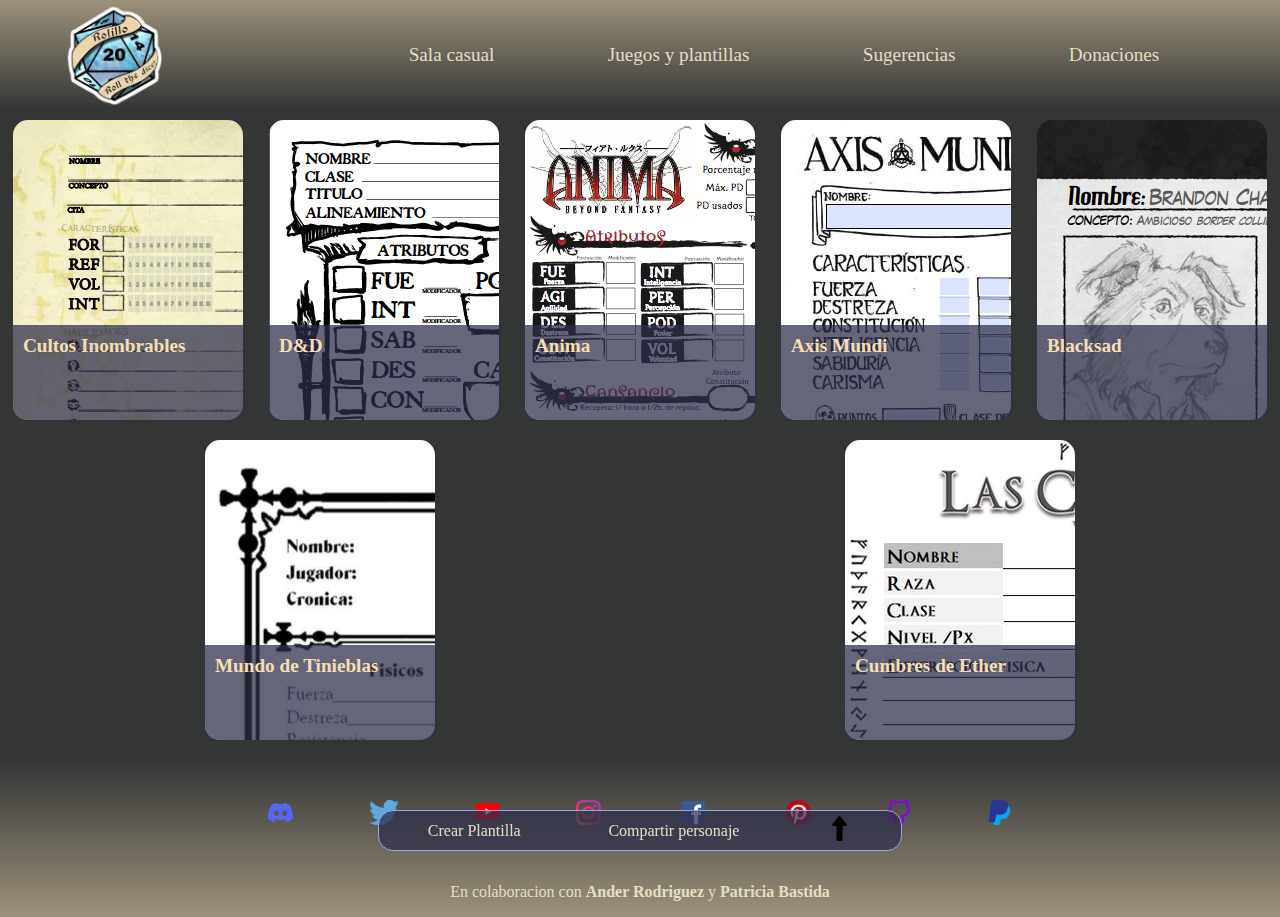
<file: index.html>
<!DOCTYPE html>
<html lang="en">
<head>
    <meta charset="UTF-8">
    <meta name="viewport" content="width=device-width, initial-scale=1">
    <meta name="description" content="Consigue plantillas de rol">
    <meta name="keywords" content="rolillo, rol, Plantilla, plantillas">
    <meta name="author" content="Elena Sanz">
    <meta name="robots" content="index, follow" />
    <meta name="googlebot" content="index, follow" />
    <meta name="google" content="notranslate" />
    <script type="application/ld+json">
        {
          "@context": "https://schema.org",
          "@type": "ProductCollection",
          "audience":{
            "@type":"PeopleAudience",
            "description":"Aficionados al rol"
          },
          "creator":{
            "additionalName":"Lenis222",
            "givenName":"Elena",
            "nationality":{"name":"Spain"}
          },
          "description":"Menu de plantillas de diferentes sistemas de rol",
          "keywords":["rol","plantillas"],
          "version":"2.5"
        }
        </script>
    <link rel="icon" type="image/x-icon" href="img/logo.png"/>
    <link rel="stylesheet" href="css/estilos.css"/>
    <title>Plantillas</title>
</head>
<body>
    <header>
        <div class="logo"><a href="index.html"><img src="img/logo.png" alt="ROLILLO"></a></div>
        <nav id="menuGeneral" class="menu" role="navigation">
            <ul>
                <li><a href="html/proceso.html" aria-label="Ir a sala casual">Sala casual</a></li>
                <li><a href="index.html" aria-label="Ir a juegos y plantillas">Juegos y plantillas</a></li>
                <li><a href="html/sugerencias.html" aria-label="Ir a sugerencias">Sugerencias</a></li>
                <li><a href="html/proceso.html" aria-label="Ir a donaciones">Donaciones</a></li>
            </ul> 
        </nav>
    </header>    
    <main class="plantillas" role="main">
        <a href="html/detalles.html" class="cuadroPlantilla" aria-label="plantilla cultos inombrables">                       
            <div class="leyenda">Cultos Inombrables</div>
        </a>
        <a href="html/detalles.html" class="cuadroPlantilla" aria-label="plantilla D&D">                       
            <div class="leyenda">D&D</div>            
        </a>
        <a href="html/detalles.html" class="cuadroPlantilla" aria-label="plantilla Anima">            
            <div class="leyenda">Anima</div>
        </a>
        <a href="html/detalles.html" class="cuadroPlantilla" aria-label="plantilla Axis Mundi">            
            <div class="leyenda">Axis Mundi</div>
        </a>
        <a href="html/detalles.html" class="cuadroPlantilla" aria-label="plantilla Blacksad">            
            <div class="leyenda">Blacksad</div>
        </a>
        <a href="html/detalles.html" class="cuadroPlantilla" aria-label="plantilla Mundo de Tinieblas">            
            <div class="leyenda">Mundo de Tinieblas</div>
        </a>
        <a href="html/detalles.html" class="cuadroPlantilla" aria-label="plantilla Cumbres de Ether">            
            <div class="leyenda">Cumbres de Ether</div>
        </a>
        <aside id="menuBajo" class="menuBajo">
            <a href="html/proceso.html">Crear Plantilla</a>
            <a href="html/proceso.html">Compartir personaje</a>
            <a href="#" aria-label="volver arriba"><img src="img/subir.png" alt="subir"/></a>    
        </aside>
    </main>
    <footer role="contentinfo">
        <div class="iconofooter">
            <a href="https://discord.com/" aria-label="discord">    <img src="img/discord.svg" alt="discord"></a>
            <a href="https://twitter.com/?lang=es" aria-label="twitter">   <img src="img/twitter.png" alt="twitter"></a>
            <a href="https://www.youtube.com/" aria-label="youtube">   <img src="img/youtube.png" alt="youtube"></a>
            <a href="https://www.instagram.com/" aria-label="instagram">   <img src="img/Instagram-logo.png" alt="instagram"></a>
            <a href="https://es-es.facebook.com/" aria-label="facebook">   <img src="img/facebook.png" alt="facebook"></a>
            <a href="https://www.pinterest.es/" aria-label="pinterest">   <img src="img/pinterest.png" alt="pinterest"></a>
            <a href="https://github.com/" aria-label="github">     <img src="img/github.png" alt="github"></a>
            <a href="https://www.paypal.com/es/signin" aria-label="paypal">   <img src="img/paypal.png" alt="paypal"></a>
        </div>
        <br>
        <div>
            <p>En colaboracion con <a href="https://anderrod01.github.io/">Ander Rodriguez</a> y <a href="https://patribasme99.github.io/">Patricia Bastida</a></p>
        </div>
    </footer>
    <script src="js/app.js"></script>
</body>
<!-- <script>
    function scrollFunction() {
        document.getElementById("menuBajo").appendChild(document.createAttribute("class","aparicionMisteriosa"))
    }
    
    window.onscroll = scrollFunction;
    </script> -->
</html>
</file>
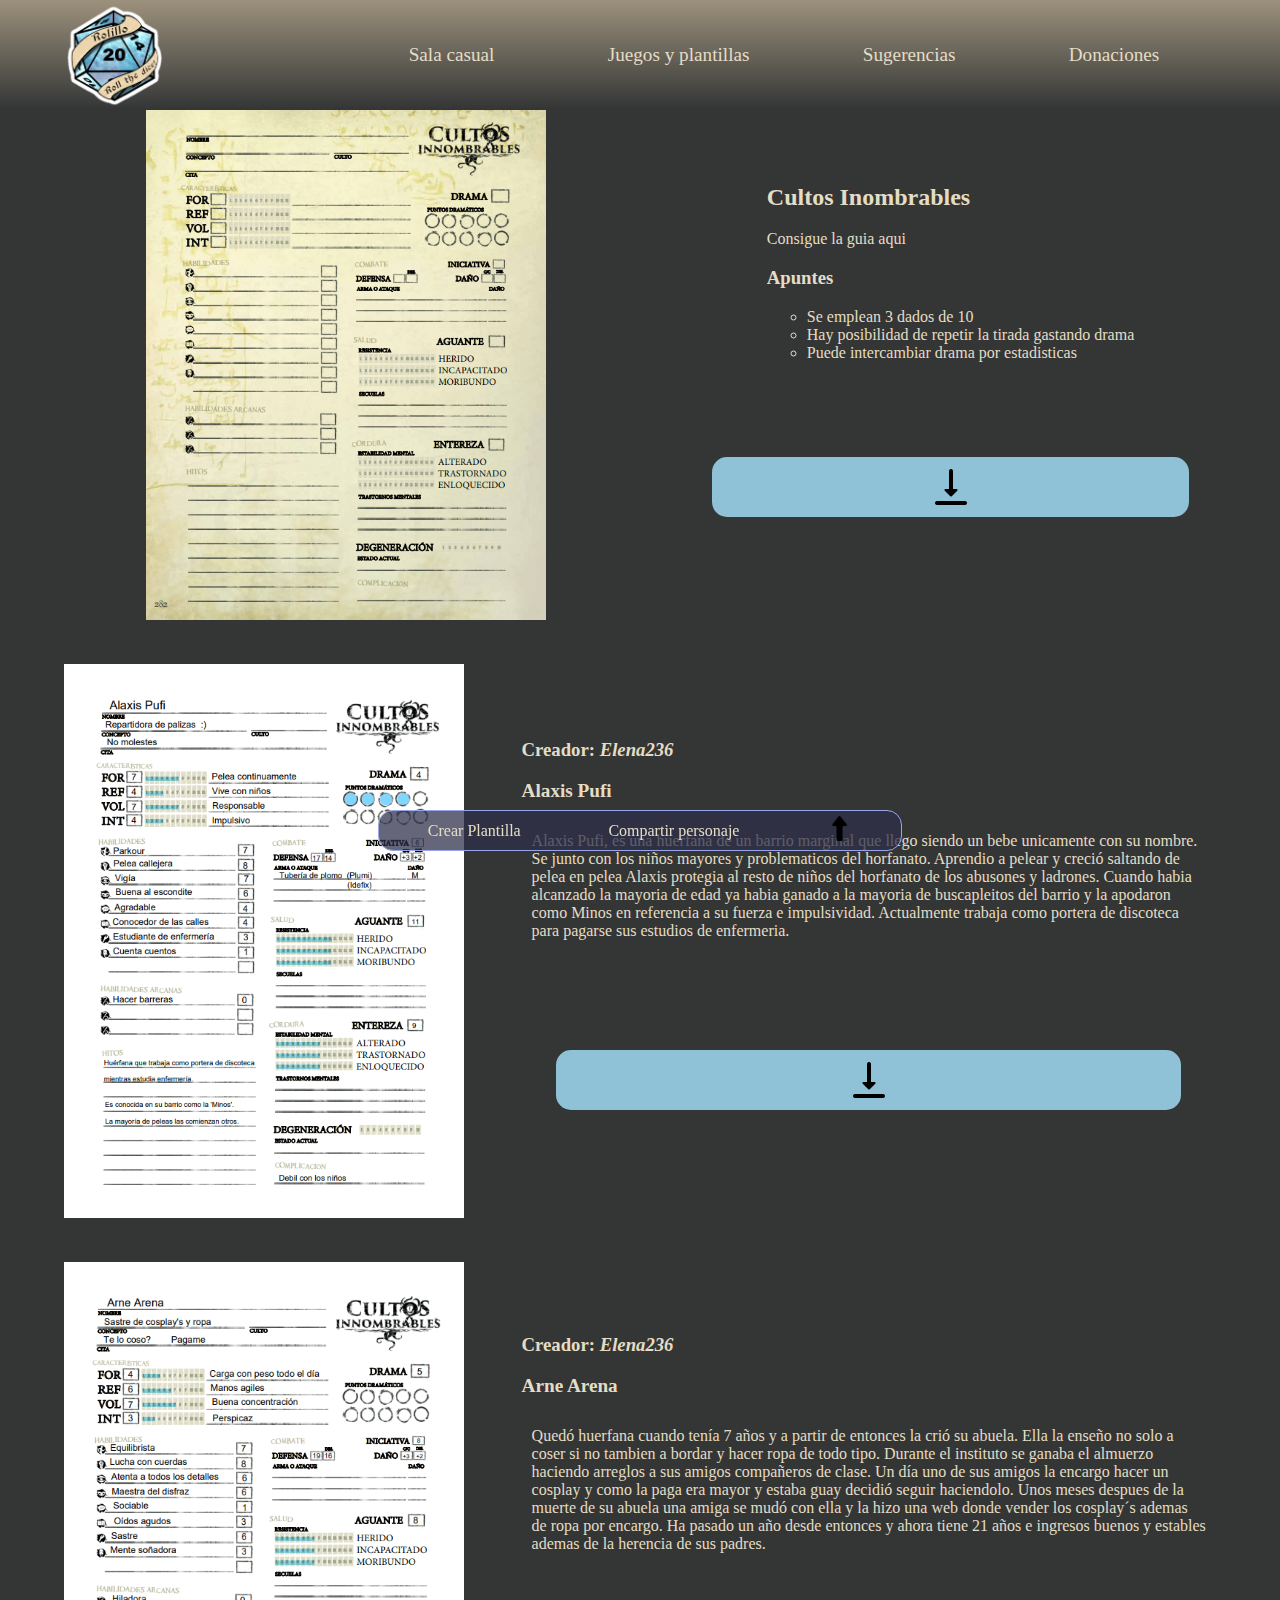
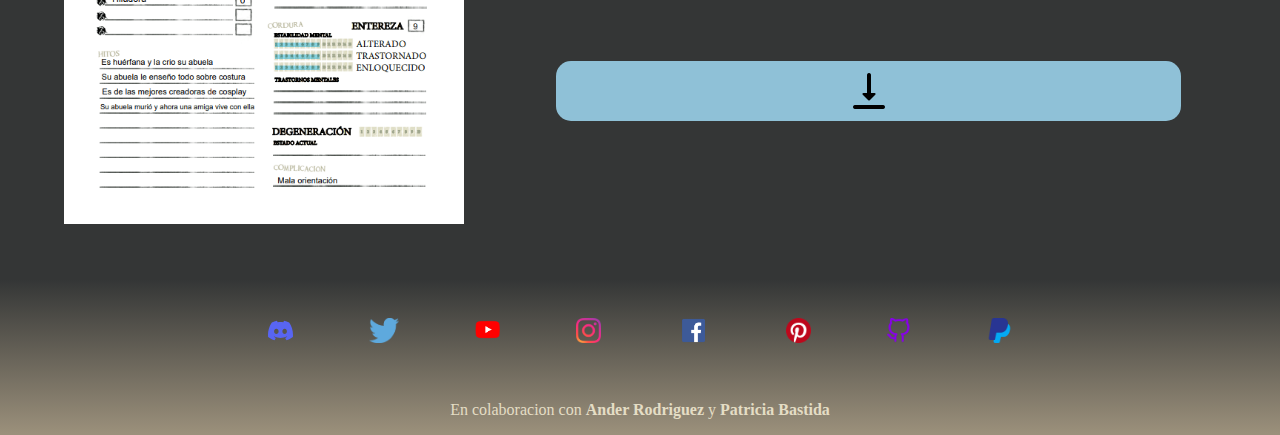
<file: html/detalles.html>
<!DOCTYPE html>
<html lang="en">
<head>
    <meta charset="UTF-8">
    <meta name="viewport" content="width=device-width, initial-scale=1">
    <meta name="description" content="Consigue plantillas vacías o con personajes hechos"/>
    <meta name="keywords" content="rolillo, rol, Plantilla, plantillas, personaje">
    <meta name="keywords" content="HTML5, CSS3"/>
    <meta name="author" content="Elena Sanz"/>
    <meta name="robots" content="index, follow" />
    <meta name="googlebot" content="index, follow" />
    <meta name="google" content="notranslate" />
    <script type="application/ld+json">
        {
          "@context": "https://schema.org",
          "@type": "ProductCollection",
          "audience":{
            "@type":"PeopleAudience",
            "description":"Jugadores de Cultos Inombrables"
          },
          "creator":{
            "additionalName":"Lenis222",
            "givenName":"Elena",
            "nationality":{"name":"Spain"}
          },
          "description":"Consigue plantillas vacías o con maravillosos personajes hechos con sus propias historias",
          "keywords":["rol","plantillas","cultos inombrables"],
          "version":"2.4"
        }
        </script>
    <link rel="icon" type="image/x-icon" href="../img/logo.png"/>
    <link rel="stylesheet" href="../css/estilos.css"/>
    <title>Plantillas</title>
</head>
<body>
    <header>
        <div class="logo"><a href="../index.html"><img src="../img/logo.png" alt="ROLILLO"></a></div>
        <nav id="menuGeneral" class="menu" role="navigation">
            <ul>
                <li><a href="proceso.html" aria-label="Ir a sala casual">Sala casual</a></li>
                <li><a href="../index.html" aria-label="Ir a juegos y plantillas">Juegos y plantillas</a></li>
                <li><a href="sugerencias.html" aria-label="Ir a sugerencias">Sugerencias</a></li>
                <li><a href="proceso.html" aria-label="Ir a donaciones">Donaciones</a></li>
            </ul> 
        </nav>
    </header>    
    
    <main class="detalles" role="main">
        <div class="detallePlantilla" role="article">    
            <a href="../img/ficha_cultosInombrables.PNG" target="_blank" class="detalleImg" aria-label="imagen plantilla vacia"><img src="../img/ficha_cultosInombrables.PNG" alt="plantilla_original"/></a>                 
            <div class="datos">
                <h2>Cultos Inombrables</h2>
                <p><a href="">Consigue la guia aqui</a></p>
                <h3>Apuntes</h3>
                <ul>
                    <li>Se emplean 3 dados de 10</li>
                    <li>Hay posibilidad de repetir la tirada gastando drama</li>
                    <li>Puede intercambiar drama por estadisticas</li>
                </ul>
            </div>
            <div class="botones">
                <div class="btnDescarga" aria-label="descargar plantilla vacia"></div>
                <div class="btnVer" aria-label="ver plantilla"></div>
            </div>
        </div>

        <div class="detallePlantilla" role="article"> 
            <a href="../img/ficha_alaxis.PNG" target="_blank" class="detalleImg" aria-label="imagen plantilla personaje Alaxis"><img src="../img/ficha_alaxis.PNG" alt="plantilla_personaje"/></a>                     
            <div class="datos">
                <h3>Creador: <em>Elena236</em></h3>
                <h3 class="nombrePersonaje">Alaxis Pufi</h3>
                <p class="historia">Alaxis Pufi, es una huerfana de un barrio marginal que llego siendo un bebe unicamente con su nombre.
                    Se junto con los niños mayores y problematicos del horfanato. Aprendio a pelear y creció saltando de pelea en pelea 
                    Alaxis protegia al resto de niños del horfanato de los abusones y ladrones. Cuando habia alcanzado la mayoria de edad
                    ya habia ganado a la mayoria de buscapleitos del barrio y la apodaron como Minos en referencia a su fuerza e impulsividad.
                    Actualmente trabaja como portera de discoteca para pagarse sus estudios de enfermeria. 
                </p>   
            </div>   
            <div class="botones">
                <div class="btnDescarga" aria-label="descargar plantilla Alaxis"></div>
                <div class="btnVer" aria-label="ver plantilla Alaxis"></div>
            </div>      
        </div>

        <div class="detallePlantilla" role="article">     
            <a href="../img/ficha_arne.PNG" target="_blank" class="detalleImg" aria-label="imagen plantilla personaje Arne"><img src="../img/ficha_arne.PNG" alt="plantilla_personaje"/></a>      
            <div class="datos">
                <h3>Creador: <em>Elena236</em></h3>
                <h3 class="nombrePersonaje">Arne Arena</h3>
                <p class="historia">Quedó huerfana cuando tenía 7 años y a partir de entonces la crió su abuela.
                    Ella la enseño no solo a coser si no tambien a bordar y hacer ropa de todo tipo.
                    Durante el instituto se ganaba el almuerzo haciendo arreglos a sus amigos compañeros de clase. Un día uno de sus amigos la encargo hacer un cosplay y como la paga era mayor y estaba guay decidió seguir haciendolo.
                    Unos meses despues de la muerte de su abuela una amiga se mudó con ella y la hizo una web donde vender los cosplay´s ademas de ropa por encargo. Ha pasado un año desde entonces y ahora tiene 21 años e ingresos buenos y estables ademas de la herencia de sus padres.</p>
            </div>
            <div class="botones">
                <div class="btnDescarga" aria-label="descargar plantilla Arne"></div>
                <div class="btnVer" aria-label="ver plantilla Arne"></div>
            </div>
        </div>
        <aside id="menuBajo" class="menuBajo" role="menu">
            <a href="proceso.html">Crear Plantilla</a>
            <a href="proceso.html">Compartir personaje</a>
            <a href="#" aria-label="subir "><img src="../img/subir.png" alt="subir"/></a>    
        </aside>
    </main>
    <footer role="contentinfo">
        <div class="iconofooter">
            <a href="https://discord.com/" aria-label="discord">    <img src="../img/discord.svg" alt="discord"></a>
            <a href="https://twitter.com/?lang=es" aria-label="twitter">   <img src="../img/twitter.png" alt="twitter"></a>
            <a href="https://www.youtube.com/" aria-label="youtube">   <img src="../img/youtube.png" alt="youtube"></a>
            <a href="https://www.instagram.com/" aria-label="instagram">   <img src="../img/Instagram-logo.png" alt="instagram"></a>
            <a href="https://es-es.facebook.com/" aria-label="facebook">   <img src="../img/facebook.png" alt="facebook"></a>
            <a href="https://www.pinterest.es/" aria-label="pinterest">   <img src="../img/pinterest.png" alt="pinterest"></a>
            <a href="https://github.com/" aria-label="github">     <img src="../img/github.png" alt="github"></a>
            <a href="https://www.paypal.com/es/signin" aria-label="paypal">   <img src="../img/paypal.png" alt="paypal"></a>
        </div>
        <br>
        <div>
            <p>En colaboracion con <a href="https://anderrod01.github.io/">Ander Rodriguez</a> y <a href="https://patribasme99.github.io/">Patricia Bastida</a></p>
        </div>
    </footer>
    <script src="../js/app.js"></script>
</body>
</html>
</file>
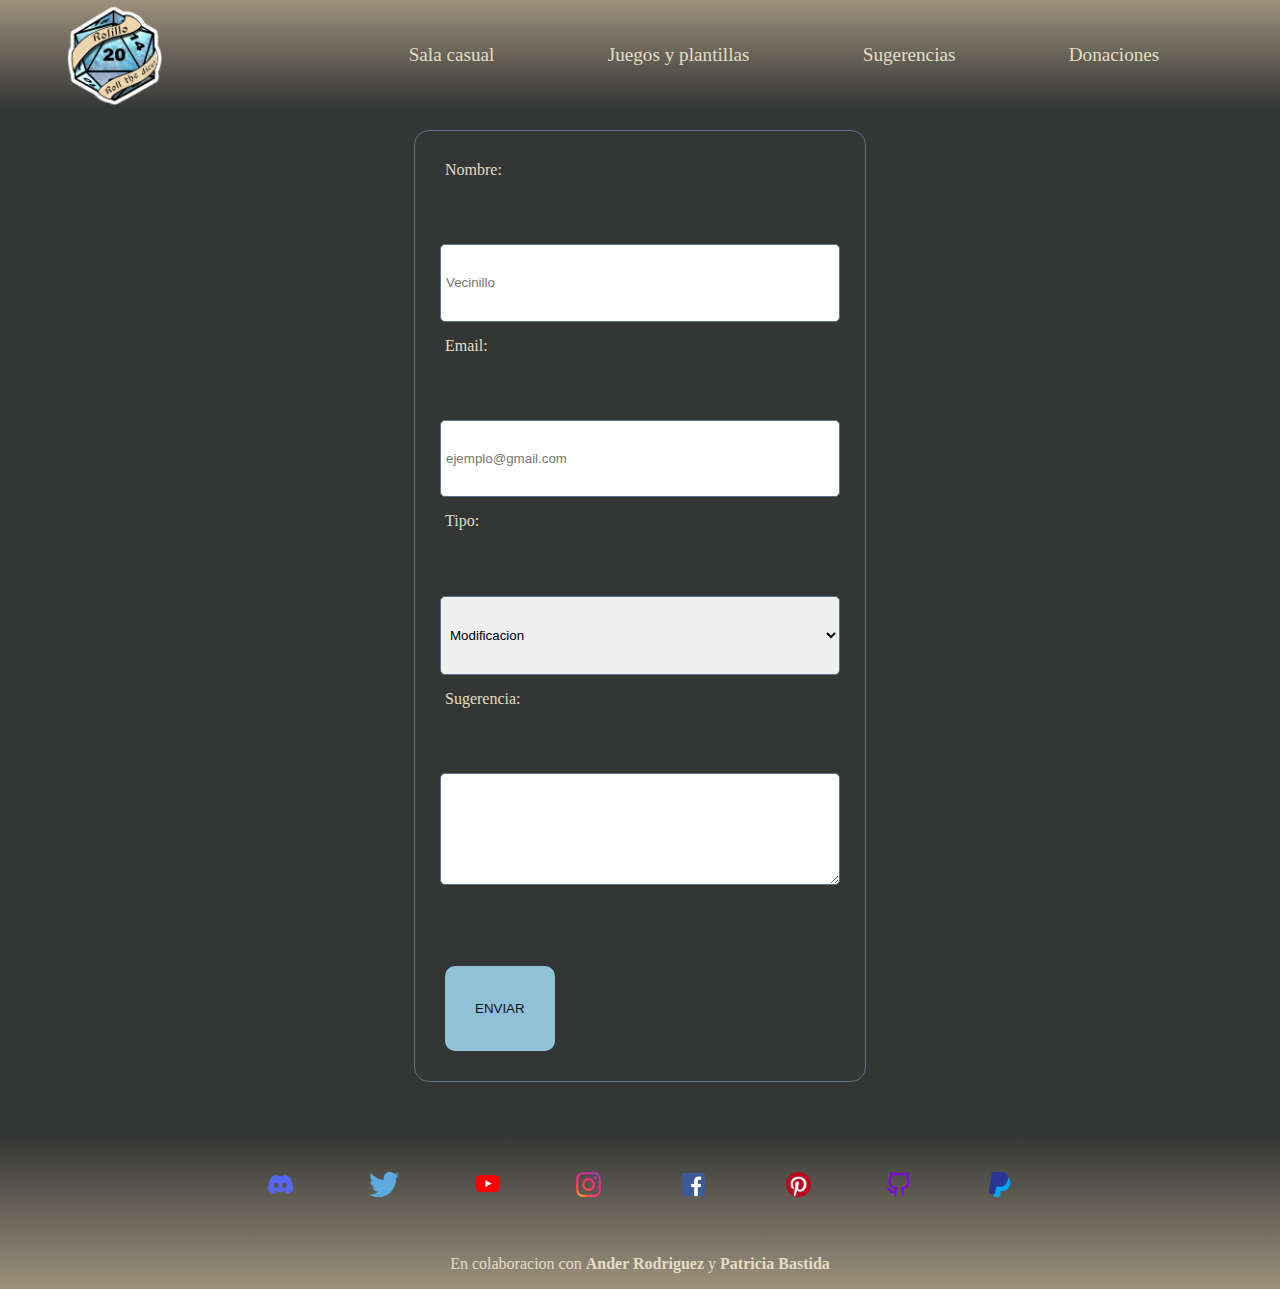
<file: html/sugerencias.html>
<!DOCTYPE html>
<html lang="en">
<head>
    <meta charset="UTF-8">
    <meta name="viewport" content="width=device-width, initial-scale=1">
    <meta name="keywords" content="rolillo, sugerencias, contacto">
    <meta name="description" content="Buzon de sugerencias de Rolillo"/>
    <meta name="keywords" content="HTML5, CSS3"/>
    <meta name="author" content="Elena Sanz">
    <meta name="robots" content="index, follow" />
    <meta name="googlebot" content="index, follow" />
    <meta name="google" content="notranslate" />
    <script type="application/ld+json">
        {
          "@context": "https://schema.org",
          "@type": "ContactPage",
          "audience":{
            "@type":"PeopleAudience",
            "description":"Usuarios con sugerencias o dudas"
          },
          "creator":{
            "additionalName":"Lenis222",
            "givenName":"Elena",
            "nationality":{"name":"Spain"}
          },
          "description":"formulario de contacto para sugerir mejoras, reportar errores o consultar dudas",
          "version":"2.2"
        }
        </script>
    <link rel="icon" type="image/x-icon" href="../img/logo.png"/>
    <link rel="stylesheet" href="../css/estilos.css"/>
    <title>Sugerencias</title>
</head>
<body>
    <header>
        <div class="logo"><a href="../index.html"><img src="../img/logo.png" alt="ROLILLO"></a></div>
        <nav id="menuGeneral" class="menu" role="navigation">
            <ul>
                <li><a href="proceso.html" aria-label="Ir a sala casual">Sala casual</a></li>
                <li><a href="../index.html" aria-label="Ir a juegos y plantillas">Juegos y plantillas</a></li>
                <li><a href="sugerencias.html" aria-label="Ir a sugerencias">Sugerencias</a></li>
                <li><a href="proceso.html" aria-label="Ir a donaciones">Donaciones</a></li>
            </ul> 
        </nav>
    </header>    
    <main role="main">
        <form role="form" class="sugerencias" enctype="multipart/form-data" method="POST" action="#">
            
            <label for="Nombre">Nombre:</label>
            <input type="text" id="Nombre" name="inpNom" placeholder="Vecinillo" aria-label="Nombre"/>
        
            <label for="Email">Email:</label> 
            <input type="email" id="Email" name="inpEmail" placeholder="ejemplo@gmail.com" aria-label="email"/>
        
            <label for="Tipo">Tipo:</label>
            <select id="Tipo" aria-label="motivo de contacto">
                <option value="cambio" aria-label="Modificacion">Modificacion</option>
                <option value="aniadir" aria-label="Falta algo">Falta algo</option>
                <option value="Bug" aria-label="Reportar error">Reportar error</option>
                <option value="otro" aria-label="Otro">Otro</option>
            </select>
        
            <label for="Sugerencia">Sugerencia:</label>
            <textarea id="Sugerencia" aria-label="texto"></textarea>
            
            <div class="envio">
                <button type="button" aria-label="enviar">ENVIAR</button>
                <img src="../img/avioncillo.png" alt="mensajeEnviado" class="avion"/>
            </div>
        </form>
    </main>
    <footer role="contentinfo">
        <div class="iconofooter">
            <a href="https://discord.com/" aria-label="discord">    <img src="../img/discord.svg" alt="discord"></a>
            <a href="https://twitter.com/?lang=es" aria-label="twitter">   <img src="../img/twitter.png" alt="twitter"></a>
            <a href="https://www.youtube.com/" aria-label="youtube">   <img src="../img/youtube.png" alt="youtube"></a>
            <a href="https://www.instagram.com/" aria-label="instagram">   <img src="../img/Instagram-logo.png" alt="instagram"></a>
            <a href="https://es-es.facebook.com/" aria-label="facebook">   <img src="../img/facebook.png" alt="facebook"></a>
            <a href="https://www.pinterest.es/" aria-label="pinterest">   <img src="../img/pinterest.png" alt="pinterest"></a>
            <a href="https://github.com/" aria-label="github">     <img src="../img/github.png" alt="github"></a>
            <a href="https://www.paypal.com/es/signin" aria-label="paypal">   <img src="../img/paypal.png" alt="paypal"></a>
        </div>
        <br>
        <div>
            <p>En colaboracion con <a href="https://anderrod01.github.io/">Ander Rodriguez</a> y <a href="https://patribasme99.github.io/">Patricia Bastida</a></p>
        </div>
    </footer>
    <script src="../js/app.js"></script>
</body>
</html>
</file>
<file: css/estilos.css>
/*  variables  */
:root
{
    --azulillo: #8fc1d7;
    --azul: #649db5;
    --azulOscuro: #507d90;
    --arena: #e4ddc5;
    --marron: #9b907b;
    --grisClaro: #505656;
    --gris: #343636;
    --negro: #0d1214;
    --morado: #5e6e8b;
    --mediofondo: #2d2f4abb;
}

body
{
    margin: 0;
    padding: 0;
    width: 100%;
    height: 100vh;
    
    display: grid;
    grid-template-columns: 1fr 1fr;
    grid-template-rows: minmax(100px,1fr) auto 1fr; 
    /* gap: 10px; */

    background-color: var(--gris);   
    color: var(--arena);
    
    font-family: Verdana;
}

a
{
    text-decoration: none;
    /* color: var(--arena); */
    color: var(--arena);
    transition: text-shadow 0.5s;
    font-family: Tahoma;
}

a:hover 
{
    text-shadow: 2px 2px 2px grey, 1px, 1px, 3px var(--azulOscuro);
}



/*** LOGO y MENU ***/
header
{
    grid-column: 1/3;
    grid-row: 1/2;
    height: fit-content;

    display: flex;
    flex-direction: row;
    justify-content: space-between;

    padding: 0 10%;
    background-image: linear-gradient( var(--marron) 1%, var(--gris) 99%);
}
.logo 
{
    display: none;
    width: 100px;
}
.logo a
{
    height: 100%;
    width: fit-content;
    display: flex;
    flex-direction: column;
    justify-content: center;
}
.logo a img
{
    width: 100%;
}
/* #btnMenu
{
    border-radius: 7px;
    
    display: flex;
    flex-direction: column;
    justify-content: center;
}
#btnMenu img
{
    margin: 15px;
    height: 60px;
} 

.menuDesplegado
{
    background-color: coral;
}
.menuOculto
{
    background-color: darkgoldenrod;
}*/

.menu
{
    /* display: none; */
    /* position: absolute; */
    /* top: 4%; */
    width: fit-content;
    /* border: 1px dashed #96a6e9; */
    /* background-color: #96a6e9; */
}
.menu ul
{
    width: 100%;
    padding: 0%;
    margin: 0%;
    
    display: flex;
    flex-direction: row;
    flex-wrap: wrap;
}
.menu ul li
{
    list-style: none;
    margin: 10px 0px;
    padding: 10px 15px;
}
/*.menu ul li:hover
{
    transition: background #373c52 ease;
    background-color: #373c52;
}

.deslizarIzq
{
    background-color: #FAA228;
    right: 0%;
    transition: position 1s;
} 
*/

/*** contenido ***/
main
{
    grid-column: 1/3;
    grid-row: 2/3;
    width: 100%;
    padding: 10px 0;
}


/*** AVISO LEGAL ***/
.avisoLegal
{
    text-align: center;
    bottom: 0;
    position: fixed;
    width: 100%;
    z-index: 100;
    background-color: var(--azul);
}


/*** FOOTER ***/
footer
{
    grid-column: 1/3;
    grid-row: 3/4;

    width: 100%;
    height: 100%;
    height: fit-content;
    background-image: linear-gradient( var(--gris) 1%, var(--marron) 99%);
}
.iconofooter
{
    width: 70%;
    height: fit-content;
    margin: 40px auto 20px auto;
    display: flex;
    flex-direction: row;
    justify-content: space-evenly;
}
.iconofooter a img
{
    height: 25px;
}
footer div p 
{
    width: 100%;
    text-align: center;
}
footer div p a 
{
    font-weight: bold;
}

/*** INDEX ***/
.inicio
{
    width: 100%;
}


/*** SUGERENCIAS ***/
.sugerencias
{
    width: 85%;
    height: 100vh;
      
    margin: auto;
    
    display: grid;
    grid-template-columns: 1fr 2fr;
    grid-template-rows: auto; 
    gap: 10px;
}

.sugerencias * 
{
    grid-column: 1/3;
    padding: 5px;
}
input,textarea,select
{
    border: 1px solid var(--morado); 
    border-radius: 5px;
}

input:focus, textarea:focus, select:focus
{
    border: 1px solid var(--gris);   
}

.sugerencias textarea
{
    height: 100px;
}

.sugerencias .envio
{
    position: relative;
    display: flex;
    flex-direction: row;
}
.sugerencias .envio button
{
    width: 100%;
    padding: 15px;
    margin-top: 15px;
    border: 0px;
    border-radius: 10px;
    background-color: var(--azulillo);
    color: var(--negro);
    transition: background 0.5s, border 0.3s;
}
.sugerencias .envio button:hover
{
    background-color: var(--azul);
    border: 2px solid var(--azulOscuro)
}
.sugerencias .envio img
{
    display: none;
    visibility: hidden;
    padding: 0%;
    position: relative;
}



/*** PLANTILLAS ***/
main[class="plantillas"]
{
      
    display: flex;
    flex-direction: row;
    justify-content: space-around;
    flex-wrap: wrap;
}
.cuadroPlantilla
{
    width: 230px;
    height: 300px;
    margin: 10px;
    border-radius: 15px;
    background-repeat: no-repeat;

    display: flex;
    flex-direction: column;
    justify-content: end;
    transition: width 0.8s;
}
.cuadroPlantilla:hover
{
    transform: scale(1.1);
}
.cuadroPlantilla:nth-of-type(1)
{    
    background: url(../img/ficha_cultosInombrables.PNG);   
}
.cuadroPlantilla:nth-of-type(2)
{
    background: url(../img/ficha_D&D.png);   
}
.cuadroPlantilla:nth-of-type(3)
{    
    background: url(../img/ficha_anima.png);   
}
.cuadroPlantilla:nth-of-type(4)
{    
    background: url(../img/ficha_axisMundi.jpg);   
}
.cuadroPlantilla:nth-of-type(5)
{    
    background: url(../img/ficha_backsad.PNG);   
}
.cuadroPlantilla:nth-of-type(6)
{    
    background: url(../img/ficha_mudoDeTinieblas.png);   
}
.cuadroPlantilla:nth-of-type(7)
{    
    background: url(../img/ficha_cumbresEthar.jpg);   
}
.plantillas a .leyenda
{
    width: 92%;
    height: 25%;
    border-radius: 0px 0px 15px 15px;
    background-color: var(--mediofondo);
    padding: 10px;
    font-size: 1.2em;
    font-weight: bold;
    color: wheat;
}
.plantillas div img
{
    width: 200px;
}

.menuBajo
{
    height: fit-content;
    width: 80%;
    padding: 5px;
    margin: auto;
    border: 1px solid #96a6e9;
    border-radius: 15px;
    background-color: var(--mediofondo);

    display: flex;
    flex-direction: row;
    justify-content: space-around;
    align-items: center;

    position: fixed;
    top:90%;
}
.menuBajo a img 
{
    height: 25px;
}



/*** DETALLES ***/
main[class="detalles"]
{
      
    display: flex;
    flex-direction: row;
    justify-content: space-around;
    flex-wrap: wrap;
}

.detallePlantilla
{
    width: 100%;
    display: grid;
    grid-template-columns: auto auto;
    grid-template-rows: auto auto;
    margin-bottom: 40px;
}
.detallePlantilla .detalleImg
{
    grid-column: 1/3;
    grid-row: 1/2;
    
    width: 70%;
    margin: auto;
}
.detallePlantilla .detalleImg img
{
    width: 100%;
}

.detallePlantilla .botones
{
    grid-column: 1/2;
    grid-row: 2/3;

    display: flex;
    flex-direction: row;
    justify-content: space-between;
}
.botones .btnDescarga
{
    width: 85%;
    height: 100%;
    margin: auto;
    background: url(../img/descarga.png) center no-repeat, var(--azulillo);
    border-radius: 15px;
    transition: background 0.5s;
}
.botones .btnDescarga:hover
{
    background: url(../img/descarga.png) center no-repeat, var(--azul);
}
.botones .btnVer
{
    display: none;
}
.detallePlantilla .datos
{
    grid-column: 2/3;
    grid-row: 2/3;
}
.datos ul li
{
    list-style: circle;
}
.datos .historia
{
    padding: 10px;
}


/*** PROCESO ***/
.proceso 
{
    height: 70vh;  
    width: 100%;
    height: 100vh;
    justify-content: center;
    padding: 30px auto;
}
.procesando
{
    position: relative;
    margin: auto;
    text-align: center;
    color: white;
    background-color: brown;
    border: 1px solid grey;
    border-radius: 15px;
    padding: 10px;
    width: 30%;
    animation: giro 4s 0s infinite normal linear;
}






/***********************************/
/******* PANTALLA  MEDIANA ********/
/*********************************/
@media screen and (min-width: 500px) 
{
    /*** LOGO y MENU ***/
    header
    {
        padding: 0% 5%;
        font-size: 1.1em;
    }
    .logo
    {
        display: block;
    }
    #btnMenu
    {
        display: none;
    }
    .menu
    {
        display: flex;
        flex-direction: column;
        justify-content: center;
        align-items: center;
    }
    .menu ul 
    {
        height: fit-content;
        display: flex;
        flex-direction: row;
        flex-wrap: wrap;
        justify-content: space-around;
    }
    .menu ul li 
    {
        /* padding: 0%; */
        margin: 0%;
    }


    /*** SUGERENCIAS ***/
    .sugerencias 
    {
        width: 400px;
        margin: 20px auto 40px auto;
    }
    form
    {
        width: 400px;
        padding: 25px;
        border: 1px solid var(--morado);
        border-radius: 15px;
    }
    
    /*** PLANTILLAS ***/
    #menuBajo
    {
        width: 60%;
    }

    /*** DETALLES ***/
    .detallePlantilla
    {
        width: 90%;
        display: grid;
        grid-template-columns: auto auto;
        grid-template-rows: auto auto;
        gap: 10px;
        margin: 0px auto 40px auto;
    }
    .detallePlantilla .detalleImg
    {
        grid-column: 1/2;
        grid-row: 1/2;
        
        width: 100%;
        margin: auto;
    }
    .detallePlantilla .datos
    {
        grid-column: 2/3;
        grid-row: 1/3;
    }
    .detallePlantilla .datos .nombrePersonaje
    {
        font-weight: bold;
        font-size: 1.2em;
    }
    .detallePlantilla .botones 
    {
        grid-column: 1/2;
        grid-row: 2/3;
        width: 100%;
        height: 60px;
    }
    .botones .btnDescarga
    {
        width: 90%;
        height: 100%;
    }

}




/***********************************/
/******* PANTALLA  GRANDE *********/
/*********************************/
@media screen and (min-width: 820px) 
{
    /*** LOGO y MENU ***/
    header
    {
        padding: 0% 5%;
        font-size: 1.2em;
    }
    .menu
    {
        width: 75%;
    }

    /*** SUGERENCIAS ***/
    .sugerencias .envio button
    {
        padding: 10px 30px;
        width: fit-content;
    }
    .avion
    {
        visibility: visible;
        height: 50px;
        animation-name: avion;
        animation-duration: 4s;
        animation-delay: 2s;
        animation-iteration-count: 1;
        animation-timing-function: ease;
    }

    /*** PLANTILLAS ***/
    #menuBajo
    {
        width: 40%;
    }

    /*** DETALLES ***/
    .detallePlantilla
    {
        gap: 5%;
    }
    .detallePlantilla .detalleImg
    {
        grid-row: 1/3;
        max-width: 400px;
    }
    .detallePlantilla .datos
    {
        grid-column: 2/3;
        grid-row: 1/2;
        margin: auto;
    }
    .detallePlantilla .botones
    {
        grid-column: 2/3;
    }
}




/***********************************/
/*********   IMPRESION   **********/
/*********************************/
@media print
{
    .sugerencias, .avion, .proceso, .menu, #btnMenu, #menuBajo, footer
    {
        display: none;
    }
    .logo
    {
        width: 10%;
    }
}






/***********************************/
/********   ANIMACIONES   *********/
/*********************************/
.aparicionMisteriosa
{
    animation-name: aparicionMisteriosa;
    animation-duration: 0.8s;
    animation-iteration-count: 1;
    animation-delay: 10ms;
    animation-timing-function: linear;
}
@keyframes aparicionMisteriosa
{
    from { opacity: 0%; }
    to { opacity: 100%; }
}
@keyframes avion
{
    0%{  transform: translateX(10%)  rotate(8deg); } 
    10%{ transform: translateX(10%)  rotate(8deg); }
    20%{ transform: translateX(150%) rotate(-8deg);}
    30%{ transform: translateX(80%)  rotate(8deg); }
    40%{ transform: translateX(135%) rotate(-8deg);}
    50%{ transform: translateX(250%) rotate(8deg); }
    60%{ transform: translateX(300%) rotate(-8deg);}
    70%{ transform: translateX(375%) rotate(8deg); }
    80%{ transform: translateX(410%) rotate(-8deg);}
    90%{ transform: translateX(500%) rotate(8deg); }
    100%{transform: translateX(600%) rotate(-8deg);}
}


@keyframes giro
{
    0%{transform: rotateY(0deg);} 
    25%{transform: rotateY(90deg);}
    50%{transform: rotateY(180deg);}
    75%{transform: rotateY(270deg);}
    100%{transform: rotateY(360deg);}
}
</file>
